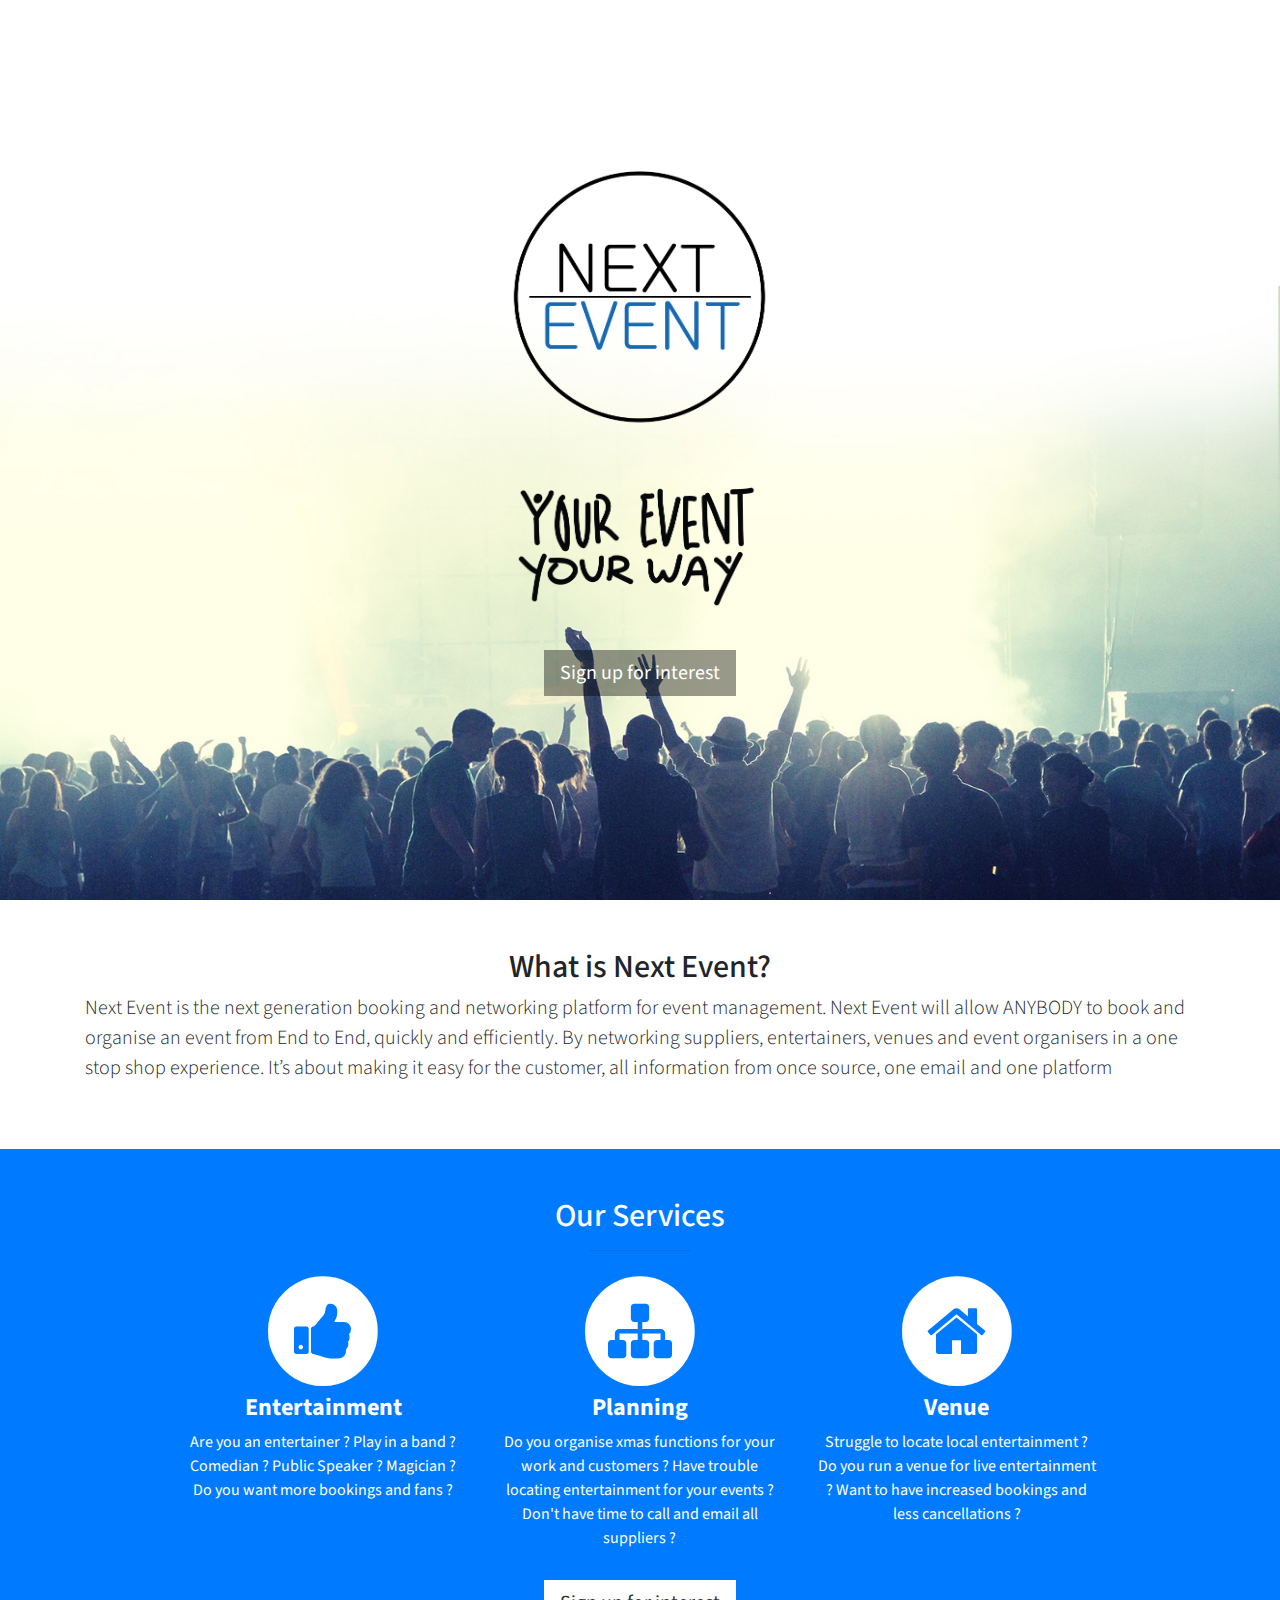
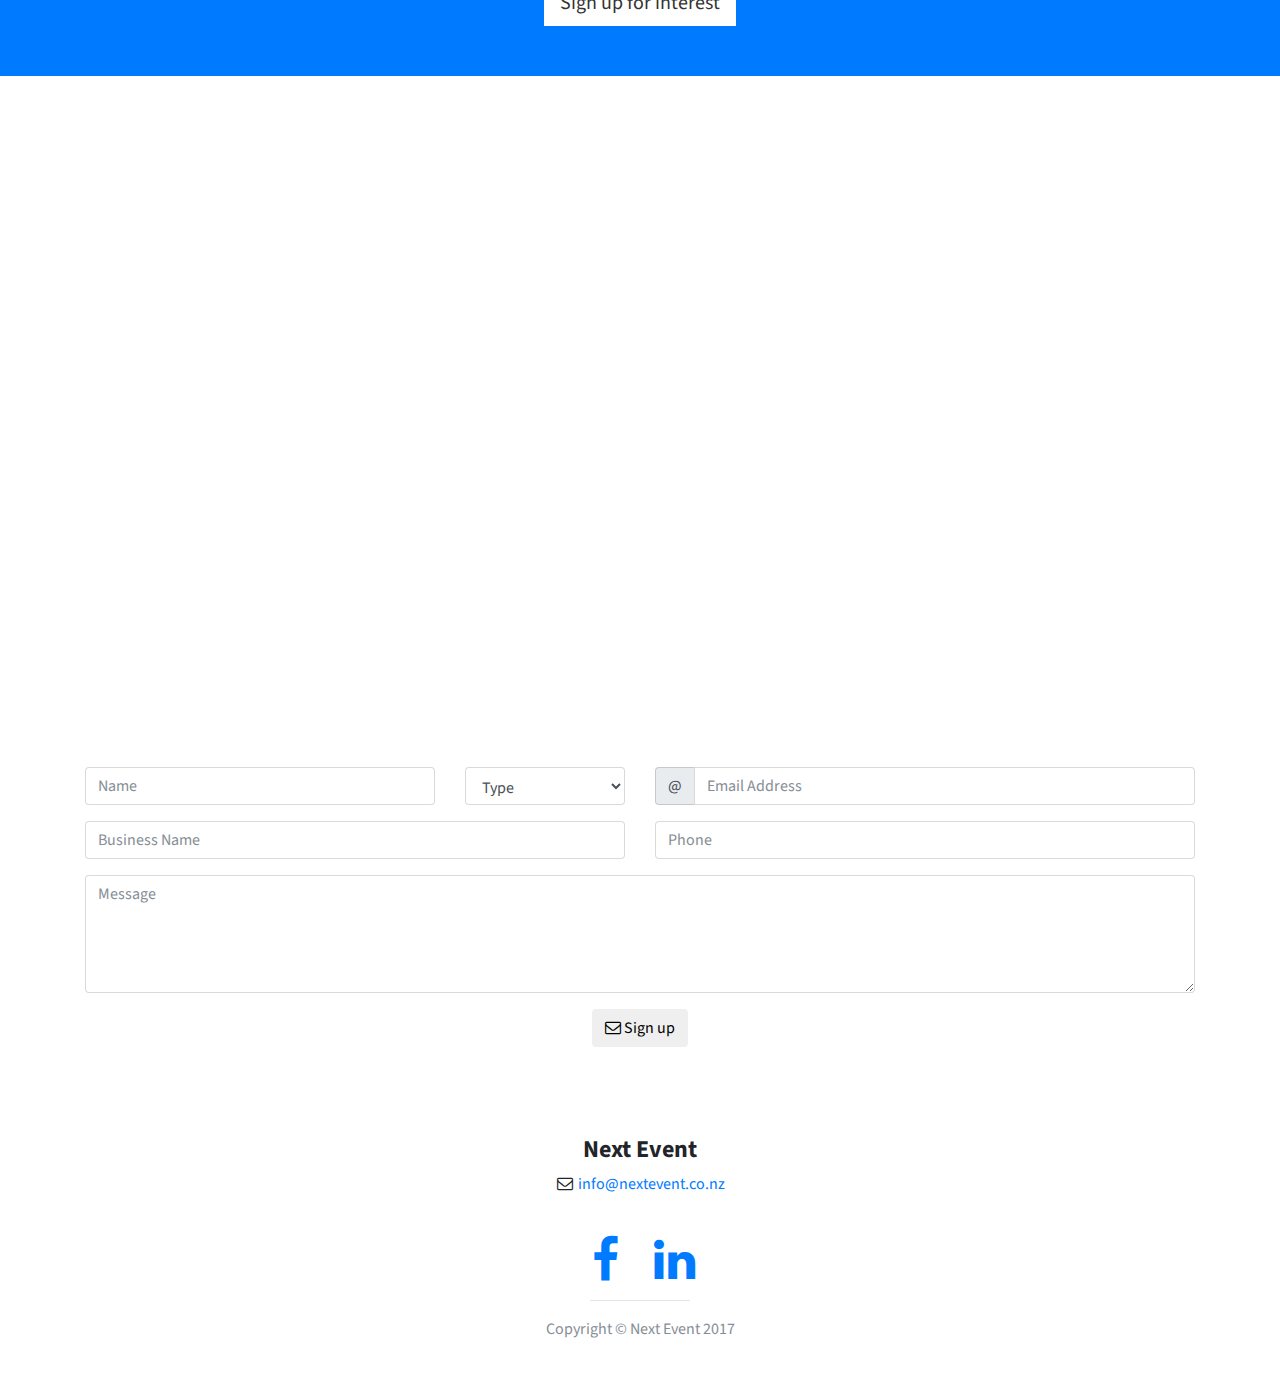
<file: index.html>
<!DOCTYPE html>
<html lang="en">

<head>

    <meta charset="utf-8">
    <meta name="viewport" content="width=device-width, initial-scale=1, shrink-to-fit=no">
    <meta name="description" content="">
    <meta name="author" content="">

    <title>Next Event - Your Event Your Way</title>

    <!-- Bootstrap Core CSS -->
    <link href="vendor/bootstrap/css/bootstrap.min.css" rel="stylesheet">

    <!-- Custom Fonts -->
    <link href="vendor/font-awesome/css/font-awesome.min.css" rel="stylesheet" type="text/css">
    <link href="https://fonts.googleapis.com/css?family=Source+Sans+Pro:300,400,700,300italic,400italic,700italic" rel="stylesheet"
        type="text/css">

    <!-- Custom CSS -->
    <link href="css/stylish-portfolio.css" rel="stylesheet">

    <!--Favion -->
    <link rel="icon" type="image/png" sizes="32x32" href="/favicon-32x32.png">
    <link rel="icon" type="image/png" sizes="96x96" href="/favicon-96x96.png">
    <link rel="icon" type="image/png" sizes="16x16" href="/favicon-16x16.png">

</head>

<body>
    <div class="alert alert-success alert-dismissable" style="display:none;" id="successfulEmail">
        <a href="#" class="close" data-dismiss="alert" aria-label="close">&times;</a>
        <strong>Thanks</strong> Thanks for Signing up to Next Event, while we are busy building our platform to provide you
        the automated experience, one of our representatives will contact you shortly and keep you up to date with everything
        you need to know about Next Event
    </div>

    <!-- Header -->
    <header class="header" id="top">
        <!-- Dont judge me for the below fiddling with the tops, my html is v weak -->
        <div class="row">
            <div class="col-12 text-center d-none d-sm-inline d-md-inline d-lg-inline d-xl-inline">
                <img src="img/logo.png" height="500px" style="padding-top: 100px">
            </div>
            <div class="col-12 text-center d-inline d-sm-none">
                <img src="img/logo.png" height="350px" style="padding-top: 100px">
            </div>
        </div>
        <div class="row">
            <div class="col-12 text-center d-none d-sm-inline d-md-inline d-lg-inline d-xl-inline" style="top: -100px">
                <img src="img/byline.png" height="300px">
            </div> 
            <div class="col-12 text-center d-inline d-sm-none" style="top: -30px">
                <img src="img/byline.png" height="150px">
            </div>
        </div>
        <div class="row">
            <div class="col-12 text-center d-none d-sm-inline d-md-inline d-lg-inline d-xl-inline" style="top: -150px">
                <a href="#contact" class="btn btn-dark btn-lg js-scroll-trigger">Sign up for interest</a>
            </div>

            <div class="col-12 text-center d-inline d-sm-none" style="top: 0px">
                <a href="#contact" class="btn btn-dark btn-lg js-scroll-trigger">Sign up for interest</a>
            </div>
        </div>
    </header>

    <section id="about" class="about">
        <div class="container">
            <h2 class="text-center">What is Next Event?</h2>
            <p class="lead">Next Event is the next generation booking and networking platform for event management. Next Event will allow
                ANYBODY to book and organise an event from End to End, quickly and efficiently. By networking suppliers,
                entertainers, venues and event organisers in a one stop shop experience. It’s about making it easy for the
                customer, all information from once source, one email and one platform</p>
        </div>
        <!-- /.container -->
    </section>

    <!-- Services -->
    <section id="services" class="services bg-primary text-white">
        <div class="container">
            <div class="row text-center">
                <div class="col-lg-10 mx-auto">
                    <h2>Our Services</h2>
                    <hr class="small">
                    <div class="row">
                        <div class="col-md-4 col-sm-6">
                            <div class="service-item">
                                <span class="fa-stack fa-4x">
                      <i class="fa fa-circle fa-stack-2x"></i>
                      <i class="fa fa-thumbs-up fa-stack-1x text-primary"></i>
                    </span>
                                <h4>
                                    <strong>Entertainment</strong>
                                </h4>
                                <div>
                                    Are you an entertainer ? Play in a band ? Comedian ? Public Speaker ? Magician ?
                                    <br>Do you want more bookings and fans ?
                                </div>
                            </div>
                        </div>
                        <div class="col-md-4 col-sm-6">
                            <div class="service-item">
                                <span class="fa-stack fa-4x">
                      <i class="fa fa-circle fa-stack-2x"></i>
                      <i class="fa fa-sitemap fa-stack-1x text-primary"></i>
                    </span>
                                <h4>
                                    <strong>Planning</strong>
                                </h4>
                                <div>Do you organise xmas functions for your work and customers ? Have trouble locating entertainment
                                    for your events ? Don't have time to call and email all suppliers ?</div>
                            </div>
                        </div>
                        <div class="col-md-4 col-sm-6">
                            <div class="service-item">
                                <span class="fa-stack fa-4x">
                      <i class="fa fa-circle fa-stack-2x"></i>
                      <i class="fa fa-home fa-stack-1x text-primary"></i>
                    </span>
                                <h4>
                                    <strong>Venue</strong>
                                </h4>
                                <div>
                                    Struggle to locate local entertainment ?
                                    <br>Do you run a venue for live entertainment ? Want to have increased bookings and less
                                    cancellations ?</div>
                            </div>
                        </div>
                    </div>
                    <a href="#contact" class="btn btn-lg btn-light">Sign up for interest</a>
                    <!-- /.row (nested) -->
                </div>
                <!-- /.col-lg-10 -->
            </div>
            <!-- /.row -->
        </div>
        <!-- /.container -->
    </section>

    <!-- Video -->
    <section id="video">
        <br>
        <div class="container col-8">
            <div class="embed-responsive embed-responsive-4by3">
                <iframe class="embed-responsive-item" src="https://www.youtube.com/embed/bA5hLV0_hbs"></iframe>
            </div>
        </div>
    </section>

    <!-- About -->
    <section id="contact" class="about">
        <div class="container">
            <form class="contact-form" method="post" action="https://formspree.io/info@nextevent.co.nz">
                <input type="hidden" name="_next" value="//nextevent.co.nz?emailsent" />
                <div class="row">
                    <div class="col-sm-4">
                        <div class="form-group">
                            <div class="input-group">
                                <input type="text" class="form-control" name="name" placeholder="Name" id="name" aria-describedby="sizing-addon2">
                            </div>
                        </div>
                    </div>
                    <div class="col-sm-2">
                        <div class="form-group">
                            <select class="form-control" id="sel1" name="role">
                                <option value="Unknown" selected disabled>Type</option>
                                <option>Venue</option>
                                <option>Event Organiser</option>
                                <option>Entertainer</option>
                                <option>Event Supplier</option>
                                <option>Other</option>
                            </select>
                        </div>
                    </div>
                    <div class="col-sm-6">
                        <div class="form-group">
                            <div class="input-group">
                                <span class="input-group-addon" id="sizing-addon2">@</span>
                                <input type="email" class="form-control" placeholder="Email Address" name="email" id="email" aria-describedby="sizing-addon2">
                            </div>
                        </div>
                    </div>
                    <div class="col-sm-6">
                        <div class="form-group">
                            <div class="input-group">
                                <input type="text" class="form-control" name="businesss" placeholder="Business Name" id="business" aria-describedby="sizing-addon2">
                            </div>
                        </div>
                    </div>
                    <div class="col-sm-6">
                        <div class="form-group">
                            <div class="input-group">
                                <input type="tel" class="form-control" placeholder="Phone" name="phone number" id="phone" aria-describedby="sizing-addon2">
                            </div>
                        </div>
                    </div>
                    <div class="col-sm-12">
                        <div class="form-group">
                            <div class="input-group">
                                <textarea class="form-control" name="message" placeholder="Message" class="form-control" rows="5" id="message"></textarea>
                            </div>
                        </div>
                    </div>

                    <div class="col-sm-12 text-center">
                        <button type="submit" class="btn btn-template-main"><i class="fa fa-envelope-o"></i> Sign up</button>

                    </div>
                </div>

            </form>
        </div>
        <!-- /.container -->
    </section>

    <!-- Footer -->
    <footer>
        <div class="container">
            <div class="row">
                <div class="col-lg-10 mx-auto text-center">
                    <h4>
                        <strong>Next Event</strong>
                    </h4>
                    <ul class="list-unstyled">
                        <li>
                            <i class="fa fa-envelope-o fa-fw"></i> <a href="mailto:info@nextevent.co.nz">info@nextevent.co.nz</a>
                        </li>
                    </ul>
                    <br>
                    <ul class="list-inline">
                        <li class="list-inline-item">
                            <a href="https://www.facebook.com/paul.brommer.7" target="none"><i class="fa fa-facebook fa-fw fa-3x"></i></a>
                        </li>
                        <li class="list-inline-item">
                            <a href="https://www.linkedin.com/in/paul-brommer-5341bb63/" target="none"><i class="fa fa-linkedin fa-fw fa-3x"></i></a>
                        </li>
                    </ul>
                    <hr class="small">
                    <p class="text-muted">Copyright &copy; Next Event 2017</p>
                </div>
            </div>
        </div>
        <a id="to-top" href="#top" class="btn btn-dark btn-lg page-scroll"><i class="fa fa-chevron-up fa-fw fa-1x"></i></a>
    </footer>

    <!-- Bootstrap core JavaScript -->
    <script src="vendor/jquery/jquery.min.js"></script>
    <script src="vendor/popper/popper.min.js"></script>
    <script src="vendor/bootstrap/js/bootstrap.min.js"></script>

    <!-- Plugin JavaScript -->
    <script src="vendor/jquery-easing/jquery.easing.min.js"></script>

    <!-- Custom scripts for this template -->
    <script src="js/stylish-portfolio.js"></script>

    <script>
        let params = (new URL(document.location)).searchParams;
        let name = params.get("emailsent");
        if (name !== null) {
            $('#successfulEmail').show();
        }
    </script>

</body>

</html>
</file>
<file: css/stylish-portfolio.css>
/*!
 * Start Bootstrap - Stylish Portfolio (http://startbootstrap.com/)
 * Copyright 2013-2017 Start Bootstrap
 * Licensed under MIT (https://github.com/BlackrockDigital/startbootstrap/blob/gh-pages/LICENSE)
 */


/* Global Styles */

html,
body {
    width: 100%;
    height: 100%;
}

body {
    font-family: 'Source Sans Pro', 'Helvetica Neue', Helvetica, Arial, sans-serif;
}

.text-vertical-center {
    display: table-cell;
    text-align: center;
    vertical-align: middle;
}

.text-vertical-center h1 {
    font-size: 4.5em;
    font-weight: 700;
    margin: 0;
    padding: 0;
}


/* Custom Button Styles */

.btn-dark {
    color: #fff;
    border: none;
    border-radius: 0;
    background-color: rgba(0, 0, 0, .4);
}

.btn-dark:hover,
.btn-dark:focus,
.btn-dark:active {
    color: #fff;
    background-color: rgba(0, 0, 0, .7);
}

.btn-light {
    color: #333;
    border: none;
    border-radius: 0;
    background-color: rgb(255, 255, 255);
}

.btn-light:hover,
.btn-light:focus,
.btn-light:active {
    color: #333;
    background-color: rgba(255, 255, 255, .8);
}


/* Custom Horizontal Rule */

hr.small {
    max-width: 100px;
}


/* Side Menu */

#sidebar-wrapper {
    position: fixed;
    z-index: 1000;
    right: 0;
    overflow-y: auto;
    width: 250px;
    height: 100%;
    -webkit-transition: all .4s ease 0s;
    -moz-transition: all .4s ease 0s;
    -ms-transition: all .4s ease 0s;
    -o-transition: all .4s ease 0s;
    transition: all .4s ease 0s;
    transform: translateX(250px);
    background: #222;
}

.sidebar-nav {
    position: absolute;
    top: 0;
    width: 250px;
    margin: 0;
    padding: 0;
    list-style: none;
}

.sidebar-nav li {
    line-height: 40px;
    text-indent: 20px;
}

.sidebar-nav li a {
    display: block;
    text-decoration: none;
    color: #999;
}

.sidebar-nav li a:hover {
    text-decoration: none;
    color: #fff;
    background: rgba(255, 255, 255, .2);
}

.sidebar-nav li a:active,
.sidebar-nav li a:focus {
    text-decoration: none;
}

.sidebar-nav > .sidebar-brand {
    font-size: 18px;
    line-height: 55px;
    height: 55px;
}

.sidebar-nav > .sidebar-brand a {
    color: #999;
}

.sidebar-nav > .sidebar-brand a:hover {
    color: #fff;
    background: none;
}

#menu-toggle {
    position: fixed;
    z-index: 1;
    top: 0;
    right: 0;
}

#sidebar-wrapper.active {
    right: 250px;
    width: 250px;
    -webkit-transition: all .4s ease 0s;
    -moz-transition: all .4s ease 0s;
    -ms-transition: all .4s ease 0s;
    -o-transition: all .4s ease 0s;
    transition: all .4s ease 0s;
}

.toggle {
    font-size: 1em;
    margin: 5px 5px 0 0;
    padding: 15px 20px;
}


/* Header */

.header {
    position: relative;
    display: table;
    width: 100%;
    height: 100%;
    background: url(../img/header.jpg) no-repeat center center scroll;
    -webkit-background-size: cover;
    -moz-background-size: cover;
    -o-background-size: cover;
    background-size: cover; 
}


/* About */

.about {
    padding: 50px 0;
}


/* Services */

.services {
    padding: 50px 0;
}

.service-item {
    margin-bottom: 30px;
}


/* Callout */

.callout {
    display: table;
    width: 100%;
    height: 400px;
    color: #fff;
    background: url(../img/callout.jpg) no-repeat center center scroll;
    -webkit-background-size: cover;
    -moz-background-size: cover;
    -o-background-size: cover;
    background-size: cover;
}


/* Portfolio */

.portfolio {
    padding: 50px 0;
}

.portfolio-item {
    margin-bottom: 30px;
}

.img-portfolio {
    margin: 0 auto;
}

.img-portfolio:hover {
    opacity: .8;
}


/* Call to Action */

.call-to-action {
    padding: 50px 0;
}

.call-to-action .btn {
    margin: 10px;
}


/* Map */

.map {
    height: 500px;
}

@media(max-width:768px) {
    .map {
        height: 75%;
    }
}

.map iframe {
    pointer-events: none;
}


/* Footer */

footer {
    padding: 40px 0;
}

#to-top {
    font-size: 1em;
    position: fixed;
    right: 5px;
    bottom: 5px;
    display: none;
    padding: 15px 20px;
}
</file>
